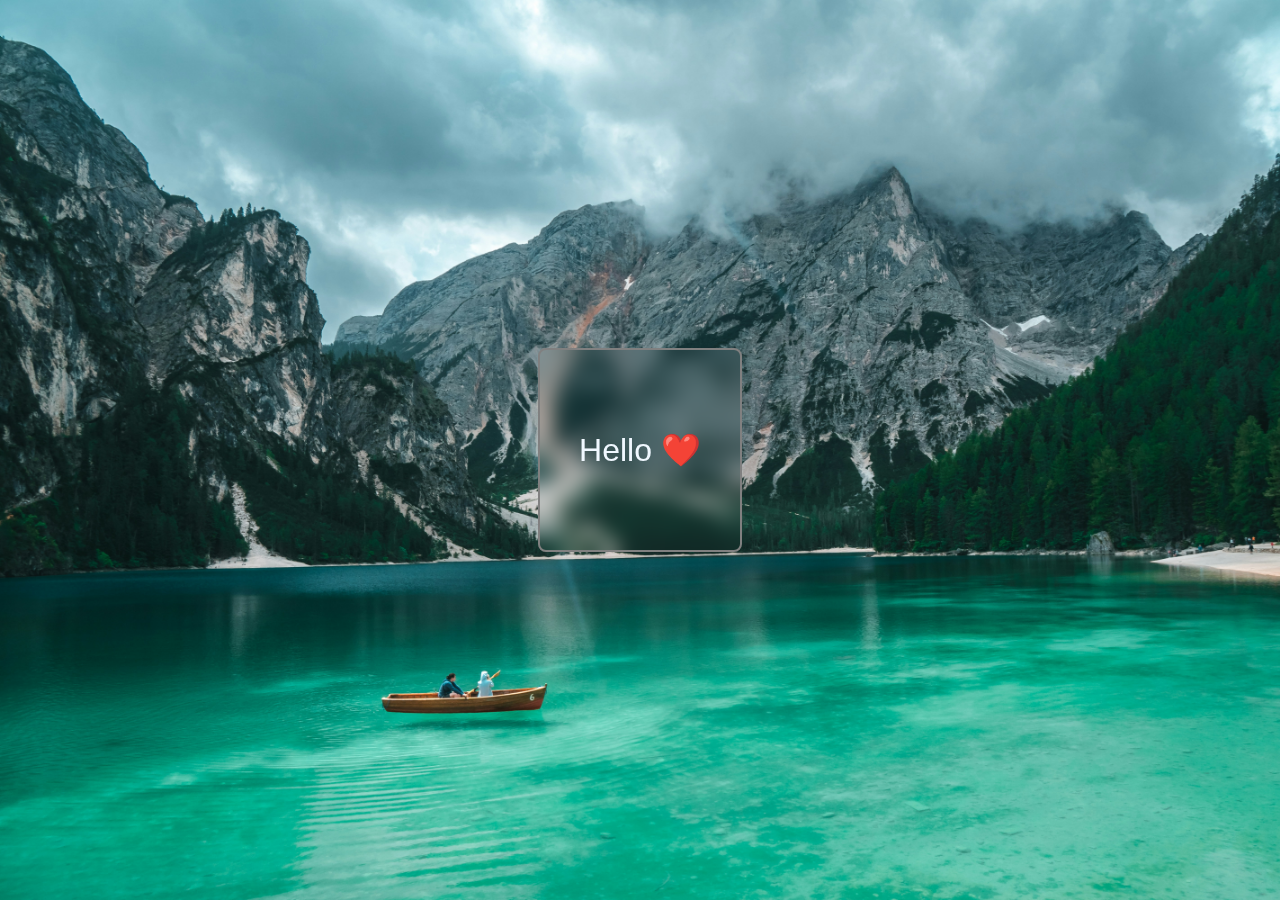
<file: Glass Effect/index.html>
<!DOCTYPE html>
<html lang="en">

<head>
    <meta charset="UTF-8">
    <meta name="viewport" content="width=device-width, initial-scale=1.0">
    <link rel="stylesheet" href="style.css">
    <title>Glass Effect</title>
</head>

<body>
    <div>
        <p>Hello ❤️</p>
    </div>
</body>

</html>
</file>
<file: Glass Effect/style.css>
html,
body {
    margin: 0;
    padding: 0;
    height: 100%;
}

body {
    background-image: url(img/joel-vodell-TApAkERW5pQ-unsplash.jpg);
    background-size: cover;
    display: flex;
    justify-content: center;
    align-items: center;
}

div {
    background-color: transparent;
    backdrop-filter: blur(10px);
    height: 200px;
    width: 200px;
    text-align: center;
    border: 2px solid gray;
    border-radius: 8px;
    font-family: Arial, Helvetica, sans-serif;
    font-size: 2rem;
    color: aliceblue;
    display: flex;
    justify-content: center;
    align-items: center;
}
</file>
